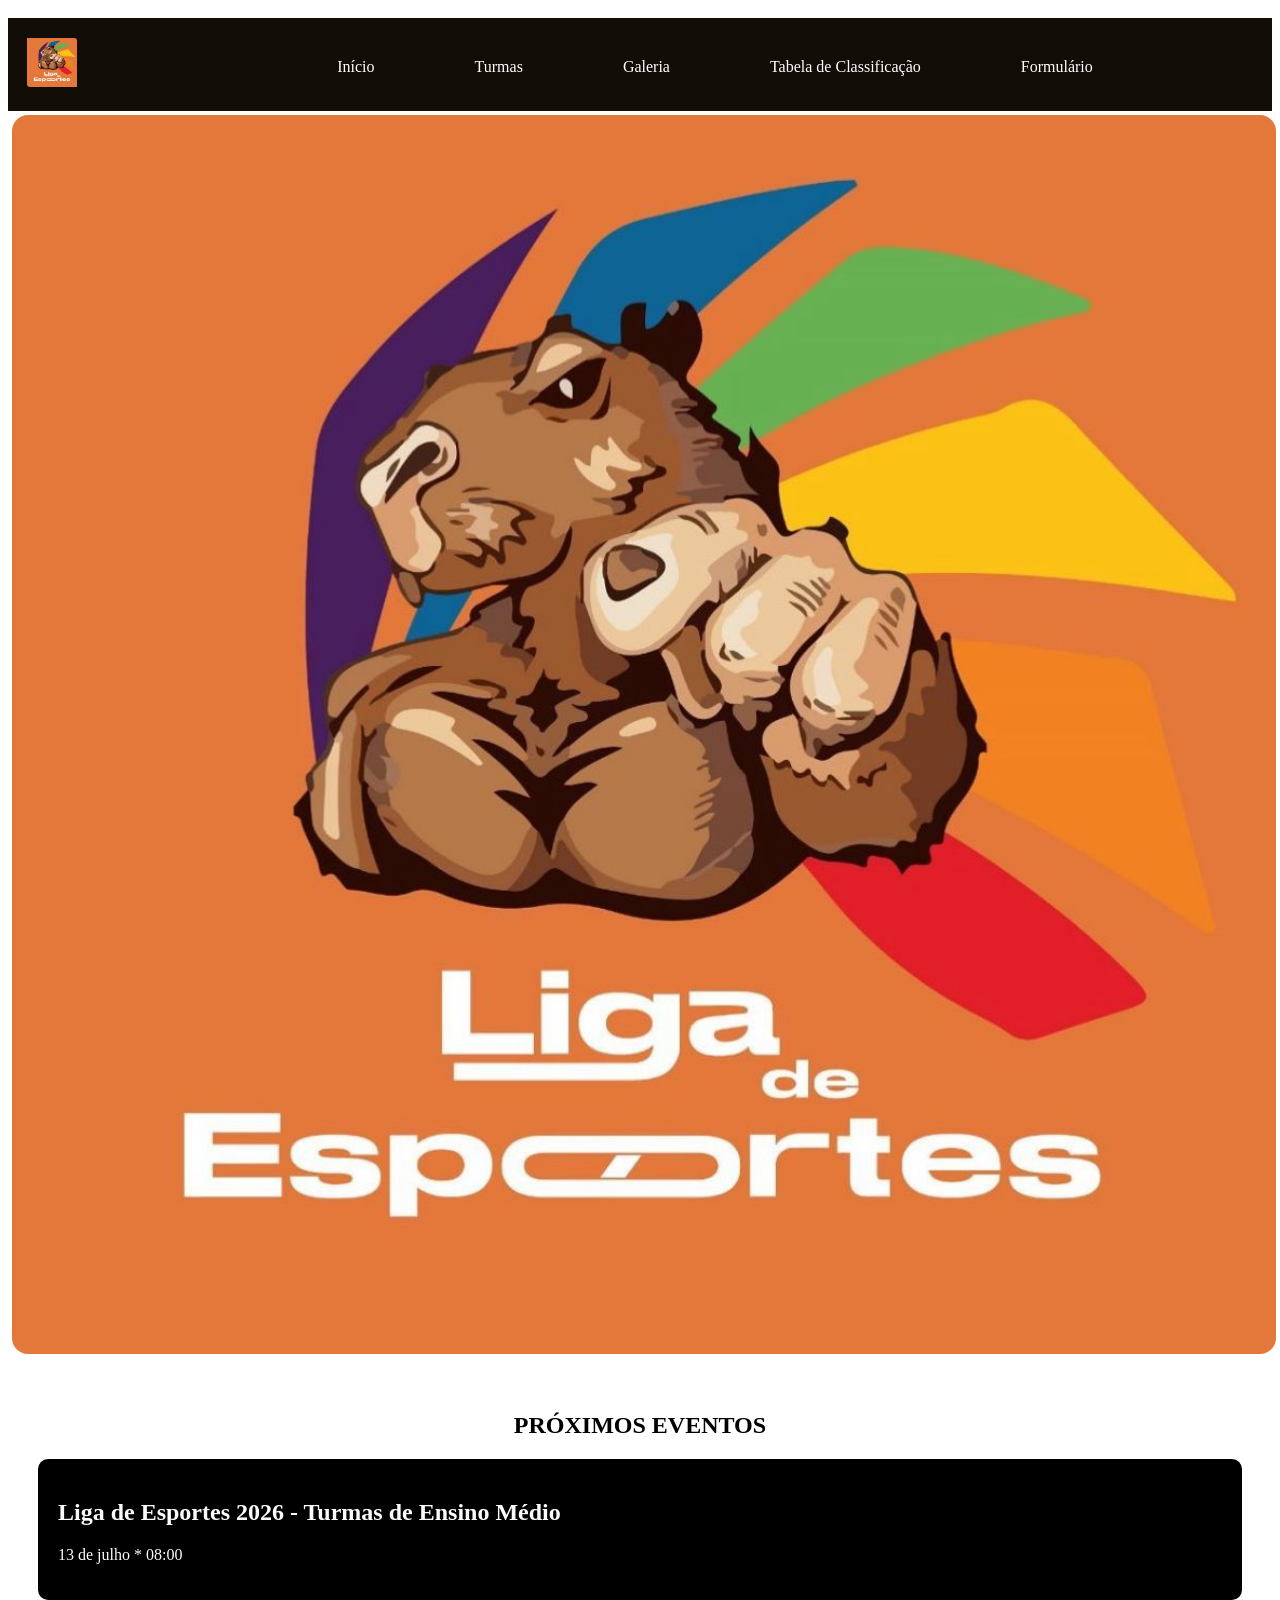
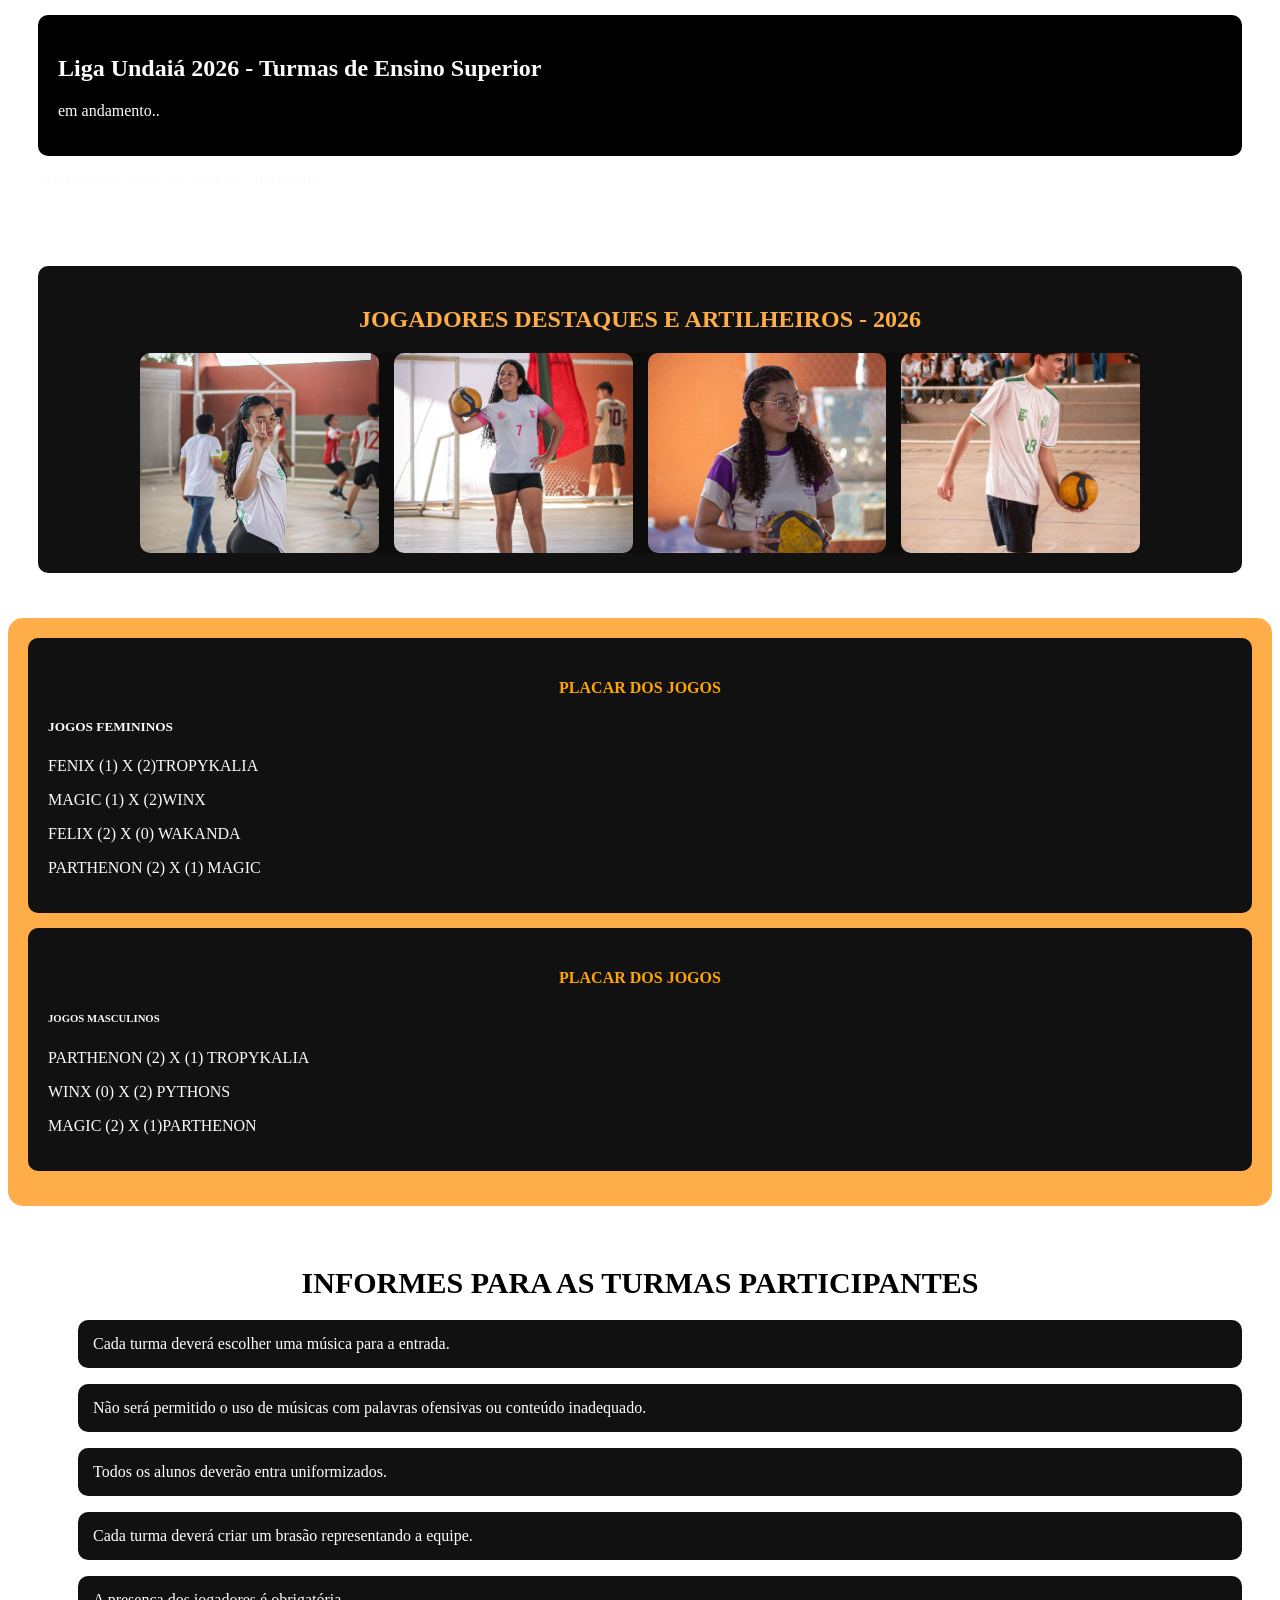
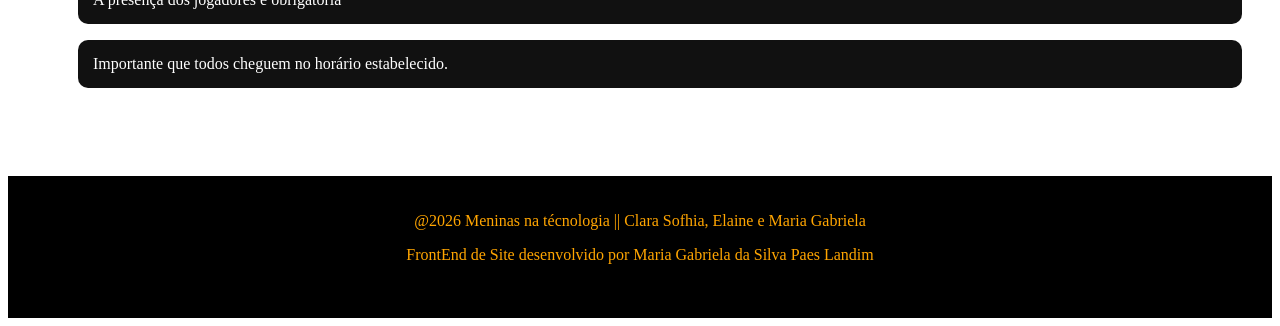
<file: index.html>
<!DOCTYPE html>
<html lang="en">
<head>
    <meta charset="UTF-8">
    <meta name="viewport" content="width=device-width, initial-scale=1.0">
    <title>Gerência de torneios e interclasses do IFPI</title>
    <link rel="stylesheet" href="style.css">
</head>
<body> 
     <nav class="menu"> 
     <div id="minilogo">
         <img src="foto1.jpeg">
    </div>

      <a href="index.html">Início</a>
      <a href="turmas.html">Turmas</a>
      <a href="galeria.html">Galeria</a>
      <a href="classificação.html">Tabela de Classificação</a>
      <a href="formulario.html">Formulário</a>
    </nav>

    <div class="foto1">
         <img src="foto1.jpeg">
    </div>
  <section class="eventos">
<h1>PRÓXIMOS EVENTOS</h1>
<div class="caixa">
<h2>Liga de Esportes 2026 - Turmas de Ensino Médio</h2>
<p>13 de julho * 08:00</p>
</div>
<div class="caixa">
<h2>Liga Undaiá 2026 - Turmas de Ensino Superior</h2>
<p>em andamento..</p>
</div>
<p>Mais eventos serão adicionados futuramente.</p>
  </section>
<section class="destaque">
  <div class="atletas">
<h2>JOGADORES DESTAQUES E ARTILHEIROS - 2026</h2>

<div class="galeria"> 
<div class="item">
<img src="WhatsApp Image 2026-05-26 at 06.32.45.jpeg">
</div>
<div class=" item item-lateral">
<img src="WhatsApp Image 2026-05-25 at 21.01.13.jpeg" alt="foto9">
</div>
<div class="item item-lateral1">
<img src="WhatsApp Image 2026-05-25 at 21.10.54.jpeg" alt="foto8">
</div>
<div class="item item-lateral ">
<img src="WhatsApp Image 2026-05-26 at 06.32.52.jpeg" alt= "foto17">
</div>
</div>
</div>
</section>

<section class="jogos">
  <div class="liga">
<div class="placa">
<h4> PLACAR DOS JOGOS</h4>
<h5>JOGOS FEMININOS</h5>
<p>FENIX (1) X (2)TROPYKALIA </p>
<p>MAGIC (1) X (2)WINX</p>
<p>FELIX (2) X (0) WAKANDA</p>
<p>PARTHENON (2) X (1) MAGIC</p>
</div>
<div class="placa1">
  <h4> PLACAR DOS JOGOS</h4>
<h6>JOGOS MASCULINOS</h6>
<p>PARTHENON (2) X (1) TROPYKALIA </p>
<p>WINX (0) X (2) PYTHONS </p>
<p>MAGIC (2) X (1)PARTHENON</p>
</div>
</div>
</section>
  <section class="noticia">
 <h3>INFORMES PARA AS TURMAS PARTICIPANTES</h3>
 <ul>
    <li>Cada turma deverá escolher uma música para a entrada.</li>
 </ul>
 <ul>
    <li>Não será permitido o uso de músicas com palavras ofensivas ou conteúdo inadequado.</li>
 </ul>
 <ul>
    <li>Todos os alunos deverão entra uniformizados.</li>
 </ul>
 <ul>
    <li>Cada turma deverá criar um brasão representando a equipe.</li>
 </ul>
 <ul>
    <li>A presença dos jogadores é obrigatória</li>
 </ul>
 <ul>
    <li>Importante que todos cheguem no horário estabelecido.</li>
 </ul>
  </section>
  <footer class="rodapé">
<p>@2026 Meninas na técnologia || Clara Sofhia, Elaine e Maria Gabriela </p>
<p>FrontEnd de Site desenvolvido por Maria Gabriela da Silva Paes Landim </p> 
<br>
  </footer>
</body>
</html>
</file>
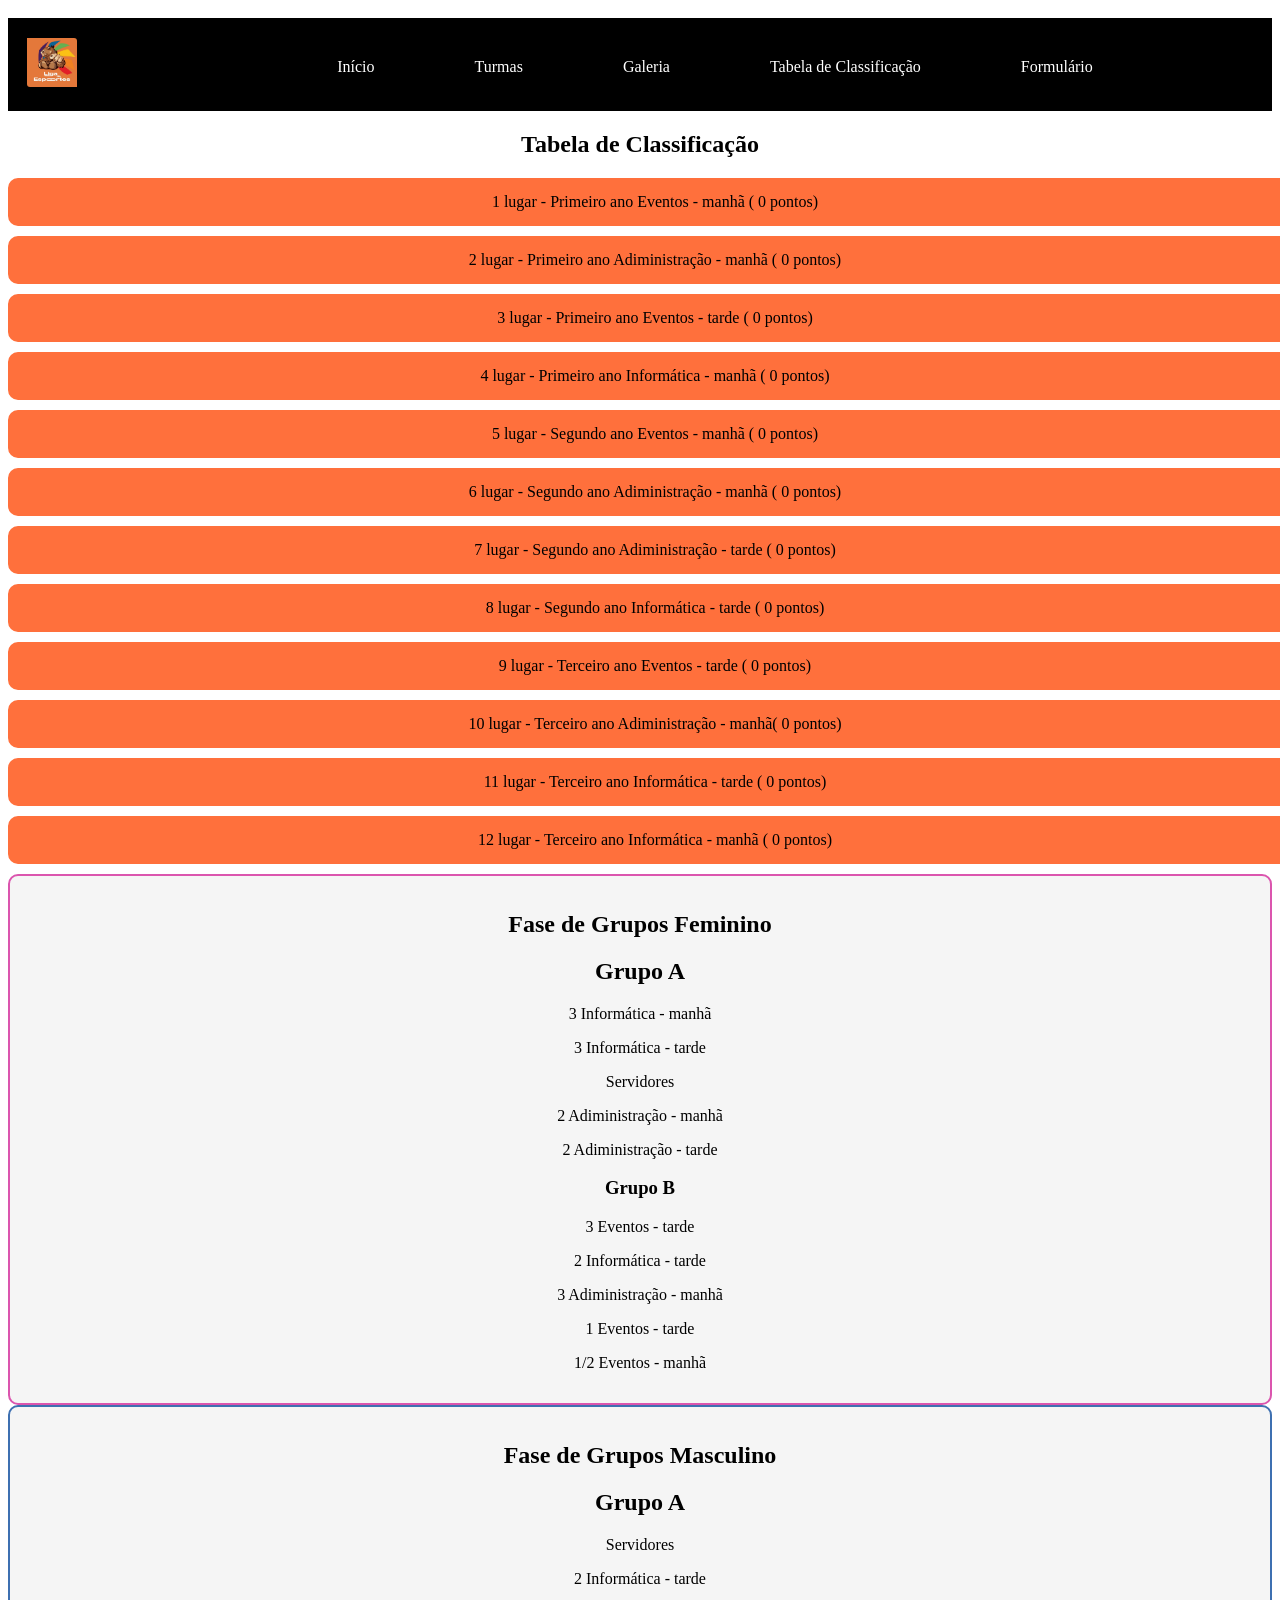
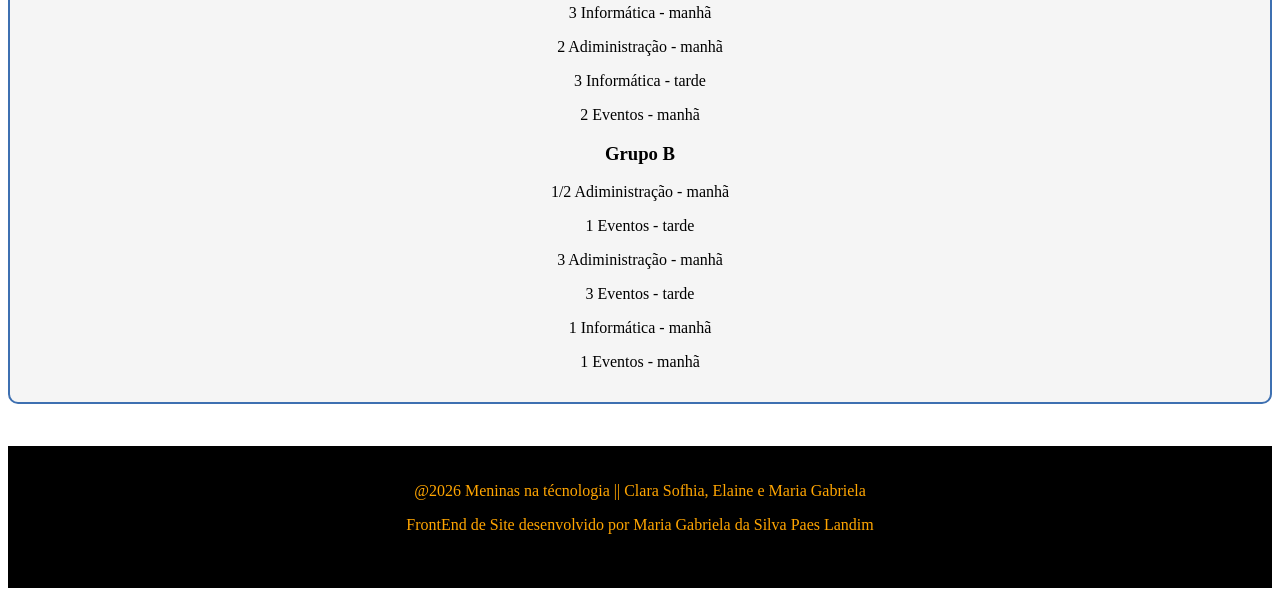
<file: classificação.html>
<!DOCTYPE html>
<html lang="en">
<head>
    <meta charset="UTF-8">
    <meta name="viewport" content="width=device-width, initial-scale=1.0">
    <title>Document</title>
    <link rel="stylesheet" href="classificação.css">
</head>
<body>
    <nav class="menu">
       <div id="minilogo">
         <img src="foto1.jpeg">
    </div>
      <a href="index.html">Início</a>
      <a href="turmas.html">Turmas</a>
      <a href="galeria.html">Galeria</a>
      <a href="classificação.html">Tabela de Classificação</a>
      <a href="formulario.html">Formulário</a>
    </nav>
    <section class="chave">
<h1>Tabela de Classificação </h1>
<p>1 lugar - Primeiro ano Eventos - manhã        ( 0 pontos)</p>
<p>2 lugar - Primeiro ano Adiministração - manhã ( 0 pontos)</p>
<p>3 lugar - Primeiro ano Eventos - tarde        ( 0 pontos)</p>
<p>4 lugar - Primeiro ano Informática - manhã    ( 0 pontos)</p>
<p>5 lugar - Segundo ano Eventos - manhã         ( 0 pontos)</p>
<p>6 lugar - Segundo ano Adiministração - manhã  ( 0 pontos)</p>
<p>7 lugar - Segundo ano Adiministração - tarde  ( 0 pontos)</p>
<p>8 lugar - Segundo ano Informática - tarde     ( 0 pontos)</p>
<p>9 lugar - Terceiro ano Eventos - tarde        ( 0 pontos)</p>
<p>10 lugar - Terceiro ano Adiministração - manhã( 0 pontos)</p>
<p>11 lugar - Terceiro ano Informática - tarde   ( 0 pontos)</p>
<p>12 lugar - Terceiro ano Informática - manhã   ( 0 pontos)</p>
</section>
<section class="ordem">
<h1>Fase de Grupos Feminino</h1>
<h2>Grupo A</h2>
<p>3 Informática - manhã</p>
<p>3 Informática - tarde</p>
<p>Servidores</p>
<p>2 Adiministração - manhã</p>
<p>2 Adiministração - tarde</p>
<h3>Grupo B</h3>
<p>3 Eventos - tarde</p>
<p>2 Informática - tarde</p>
<p>3 Adiministração - manhã</p>
<p>1 Eventos - tarde</p>
<p>1/2 Eventos - manhã </p>
</section>

<section class="grupo">
<h1>Fase de Grupos Masculino</h1>
<h2>Grupo A</h2>
<p>Servidores</p>
<p>2 Informática - tarde</p>
<p>3 Informática - manhã</p>
<p>2 Adiministração - manhã</p>
<p>3 Informática - tarde</p>   
<p>2 Eventos - manhã</p>
<h3> Grupo B</h3>
<p>1/2 Adiministração - manhã</p>
<p>1 Eventos - tarde</p>
<p>3 Adiministração - manhã</p>
<p>3 Eventos - tarde</p>
<p>1 Informática - manhã</p>
<p>1 Eventos - manhã</p>
</section>
  <footer class="rodapé">
<p>@2026 Meninas na técnologia || Clara Sofhia, Elaine e Maria Gabriela </p>
<p>FrontEnd de Site desenvolvido por Maria Gabriela da Silva Paes Landim </p> 
<br>
  </footer>
</body>
</html>
</file>
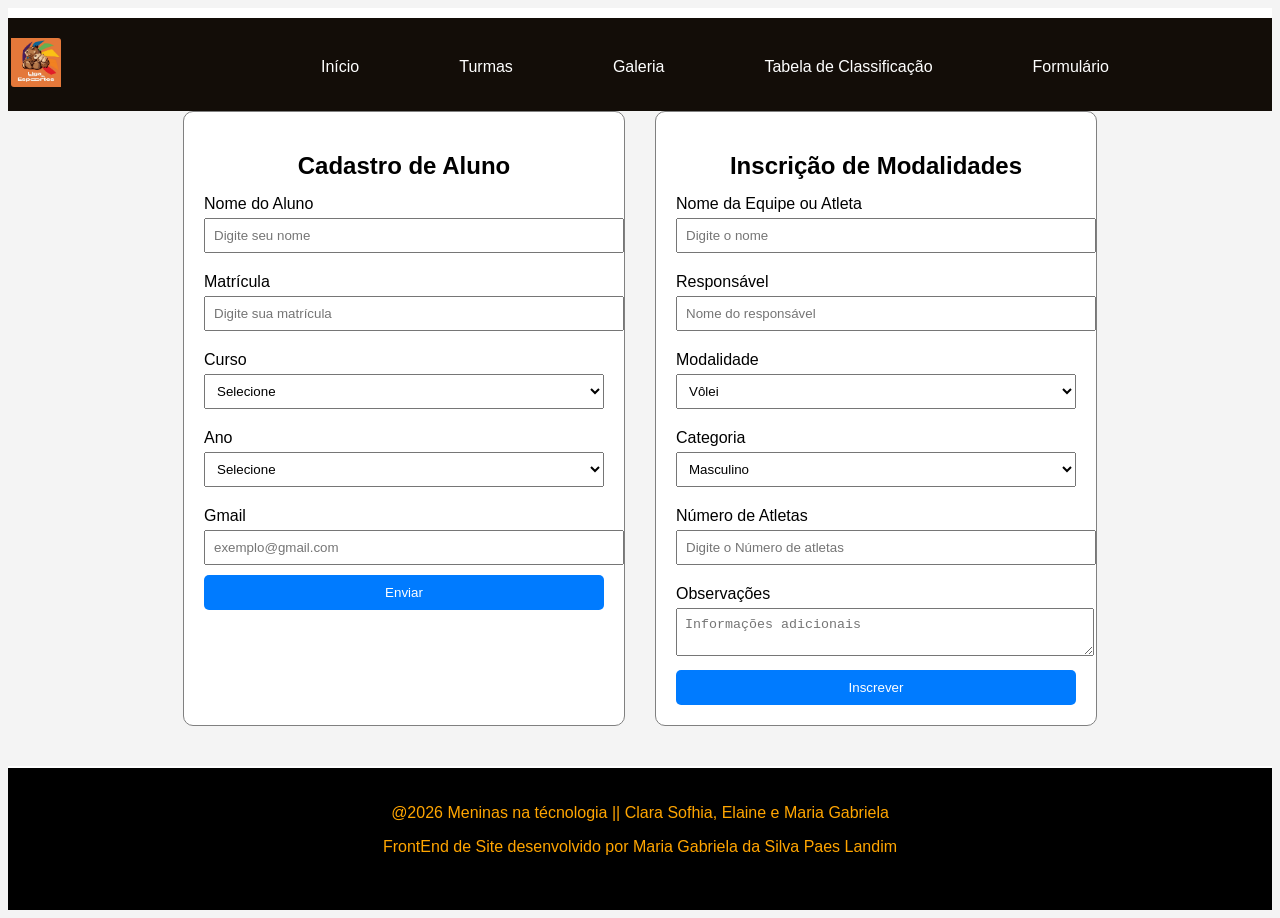
<file: formulario.html>
<!DOCTYPE html>
<html lang="pt-BR">
<head>
<meta charset="UTF-8">
<meta name="viewport" content="width=device-width, initial-scale=1.0">
<title>Cadastro de Aluno</title>
<link rel="stylesheet" href="formulario.css">
</head>
<body>
<nav class="menu">
     <div id="minilogo">
         <img src="foto1.jpeg">
    </div>
      <a href="index.html">Início</a>
      <a href="turmas.html">Turmas</a>
      <a href="galeria.html">Galeria</a>
      <a href="classificação.html">Tabela de Classificação</a>
      <a href="formulario.html">Formulário</a>
    </nav>
    <div class="formulario">
<div class="container">
    <h2>Cadastro de Aluno</h2>

    <form>
        <label for="nome">Nome do Aluno</label>
        <input type="text" id="nome" placeholder="Digite seu nome"><br>

        <label for="matricula">Matrícula</label>
        <input type="text" id="matricula" placeholder="Digite sua matrícula"><br>

        <label for="curso">Curso</label>
        <select id="curso">
            <option value="">Selecione</option>
            <option>Administração</option>
            <option>Informática</option>
            <option>Eventos</option>
        </select><br>

        <label for="ano">Ano</label>
        <select id="ano">
            <option value="">Selecione</option>
            <option>1º Ano</option>
            <option>2º Ano</option>
            <option>3º Ano</option>
        </select><br>

        <label for="email">Gmail</label>
        <input type="email" id="email" placeholder="exemplo@gmail.com"><br>

        <button type="submit">Enviar</button>
    </form>
</div>
</body>
</html>
<!DOCTYPE html>
<html lang="pt-BR">
<head>
<meta charset="UTF-8">
<meta name="viewport" content="width=device-width, initial-scale=1.0">
<title>Inscrição de Equipes e Atletas</title>

</head>
<body>


<div class="sla">

    <h2>Inscrição de Modalidades</h2>

    <form>

        <label for="equipe">Nome da Equipe ou Atleta </label>
        <input type="text" placeholder="Digite o nome" id="equipe"><br>

        <label for="Responsável">Responsável</label>
        <input type="text" placeholder="Nome do responsável" id="Responsável"><br>

        <label for="Modalidade">Modalidade</label>
        <select id="Modalidade">
            <optgroup label="Esportes Coletivos">
                <option>Vôlei</option>
                <option>Futsal</option>
                <option>Handebol</option>
            </optgroup>

        <label for="Individuais">Sport Individuais</label>
            <optgroup name="Individuais" id="Individuais">
                <option>Badminton</option>
                <option>Xadrez</option>
                <option>Vôlei de Praia</option>
                <option>Tênis de Mesa</option>
            </optgroup>

        <label for="Atletismo">Atletismo</label>
            <optgroup name="Atletismo" id="Atletismo">
                <option>Salto em Distância</option>
                <option>Arremesso de Peso</option>
                <option>Lançamento de Disco</option>
                <option>Lançamento de Dardo</option>
            </optgroup>
        </select><br>

        <label for="Categoria">Categoria</label>
        <select id="Categoria">
            <optgroup name="Categoria" id="Categoria">
            <option>Masculino</option>
            <option>Feminino</option>
            <option>Misto</option>
        </optgroup>
       </select><br>

         <label for="equipe">Número de Atletas</label>
        <input type="text" placeholder="Digite o Número de atletas" id="equipe"><br>

        <label for="Observações">Observações</label>
        <textarea placeholder="Informações adicionais" id="Observações"></textarea><br>

        <button type="submit">Inscrever</button>

    </form>

</div>
</div>
  <footer class="rodapé">
<p>@2026 Meninas na técnologia || Clara Sofhia, Elaine e Maria Gabriela </p>
<p>FrontEnd de Site desenvolvido por Maria Gabriela da Silva Paes Landim </p> 
 
<br>
  </footer>
</body>
</html>
</file>
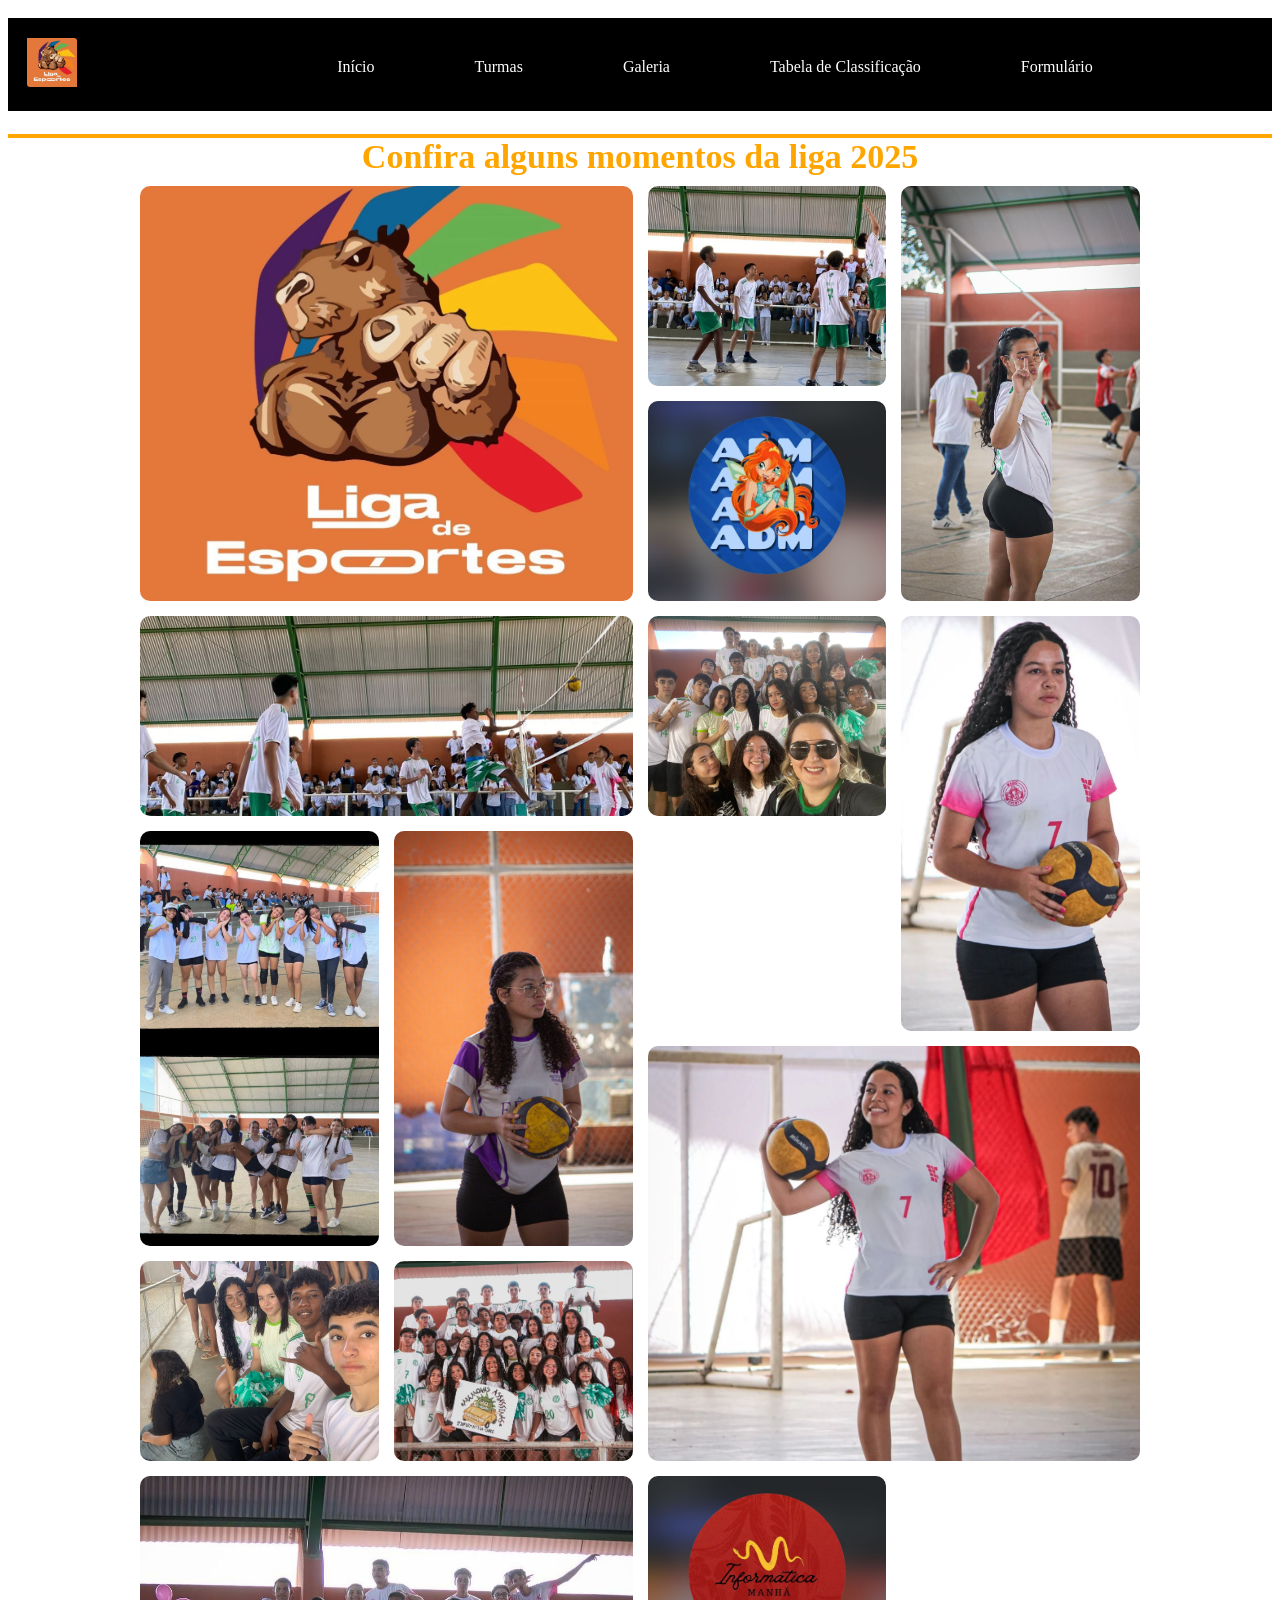
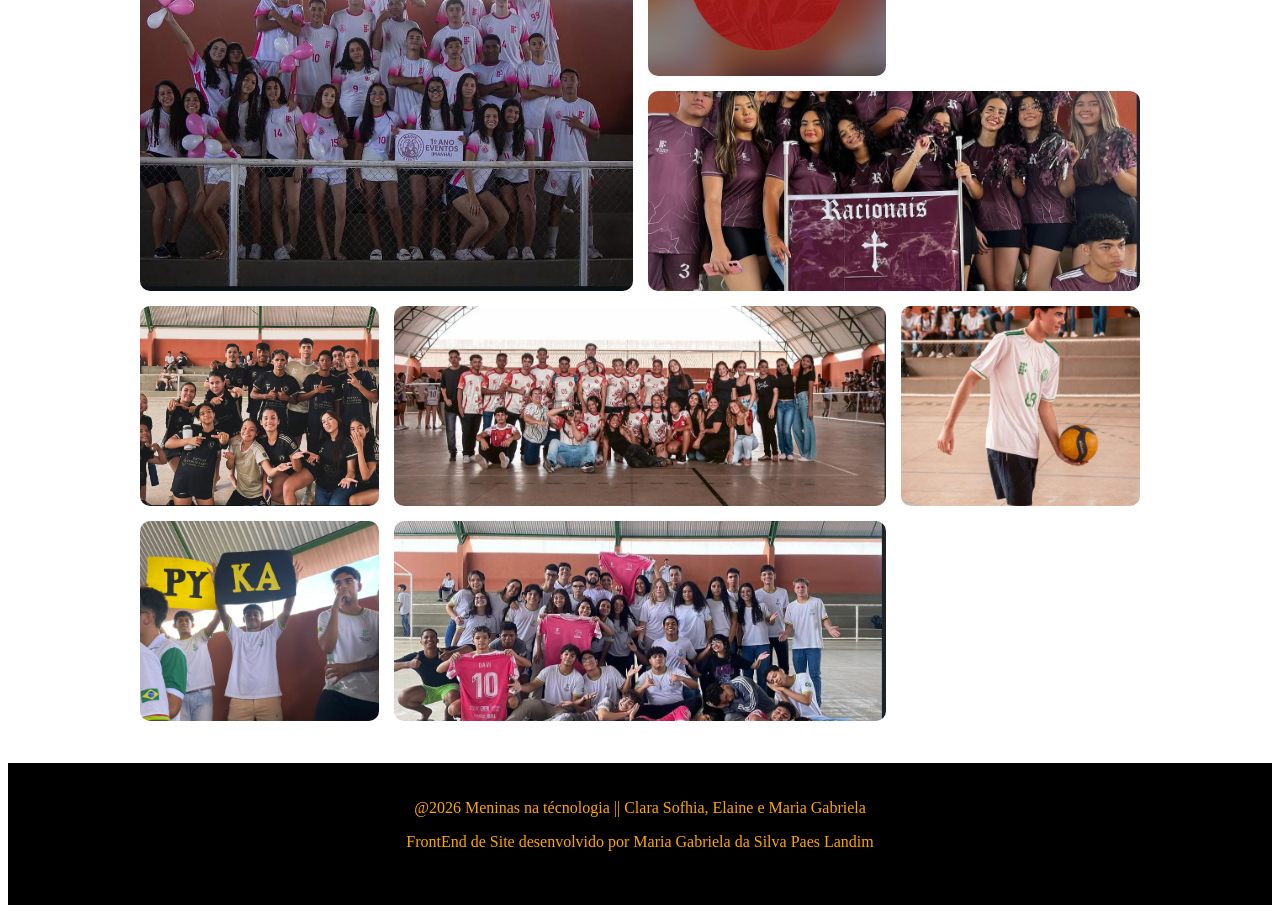
<file: galeria.html>
<!DOCTYPE html>
<html lang="en">
<head>
    <meta charset="UTF-8">
    <meta name="viewport" content="width=device-width, initial-scale=1.0">
    <title>galeria</title>
    <link rel="stylesheet" href="galeria.css">
</head>
<body>
    <nav class="menu">
       <div id="minilogo">
         <img src="foto1.jpeg">
    </div>
      <a href="index.html">Início</a>
      <a href="turmas.html">Turmas</a>
      <a href="galeria.html">Galeria</a>
      <a href="classificação.html">Tabela de Classificação</a>
      <a href="formulario.html">Formulário</a>
    </nav>
    <h1>Confira alguns momentos da liga 2025</h1>
    <div class="galeria">
<div class="item item-grande">
<img src="foto1.jpeg" alt="foto1">
</div>
<div class="item">
<img src="WhatsApp Image 2026-05-25 at 20.57.39 (2).jpeg" alt="foto2">
</div>
<div class="item item-alto">
<img src="WhatsApp Image 2026-05-26 at 06.32.45.jpeg" alt="foto15">
</div>
<div class="item ">
<img src="foto3admM.jpeg" alt="foto4">
</div>
<div class="item item-largo">
<img src="WhatsApp Image 2026-05-25 at 20.57.40 (1).jpeg" alt="foto3">

</div>
<div class="item ">
<img src="WhatsApp Image 2026-05-25 at 20.57.40.jpeg" alt="foto5">
</div>
<div class="item item-alto">
<img src="WhatsApp Image 2026-05-25 at 21.01.05.jpeg" alt="foto6">
</div>

<div class="item item-alto ">
<img src="WhatsApp Image 2026-05-25 at 21.11.15 (1).jpeg" alt="foto7">
</div>

<div class="item item-alto">
<img src="WhatsApp Image 2026-05-25 at 21.10.54.jpeg" alt="foto8">
</div>
<div class="item item-grande">
<img src="WhatsApp Image 2026-05-25 at 21.01.13.jpeg" alt="foto9">
</div>
<div class="item item">
<img src="WhatsApp Image 2026-05-25 at 20.57.39 (1).jpeg" alt="foto10">
</div>
<div class="item ">
<img src="foto2.jpeg" alt="foto11">
</div>
<div class="item item-grande">
<img src="foto3.jpeg" alt="foto12">
</div>
<div class="item">
<img src="foto1info.jpeg" alt="foto4">
</div>
<div class="item item-largo">
<img src="foto4.jpeg" alt="foto13">
</div>
<div class="item ">
<img src="foto5.jpeg" alt="foto14">

</div>
<div class="item item-largo">
<img src="foto6.jpeg" alt="foto16">
</div>
<div class="item ">
<img src="WhatsApp Image 2026-05-26 at 06.32.52.jpeg" alt= "foto17">
</div>
<div class="item ">
<img src="WhatsApp Image 2026-05-26 at 06.32.39.jpeg" alt="foto4">
</div>
<div class="item item-largo ">
<img src="foto7.jpeg" alt="foto18">
</div>

    </div>
      <footer class="rodapé">
<p>@2026 Meninas na técnologia || Clara Sofhia, Elaine e Maria Gabriela </p>
<p>FrontEnd de Site desenvolvido por Maria Gabriela da Silva Paes Landim </p> 
<br>
  </footer>
</body>
</html>
</file>
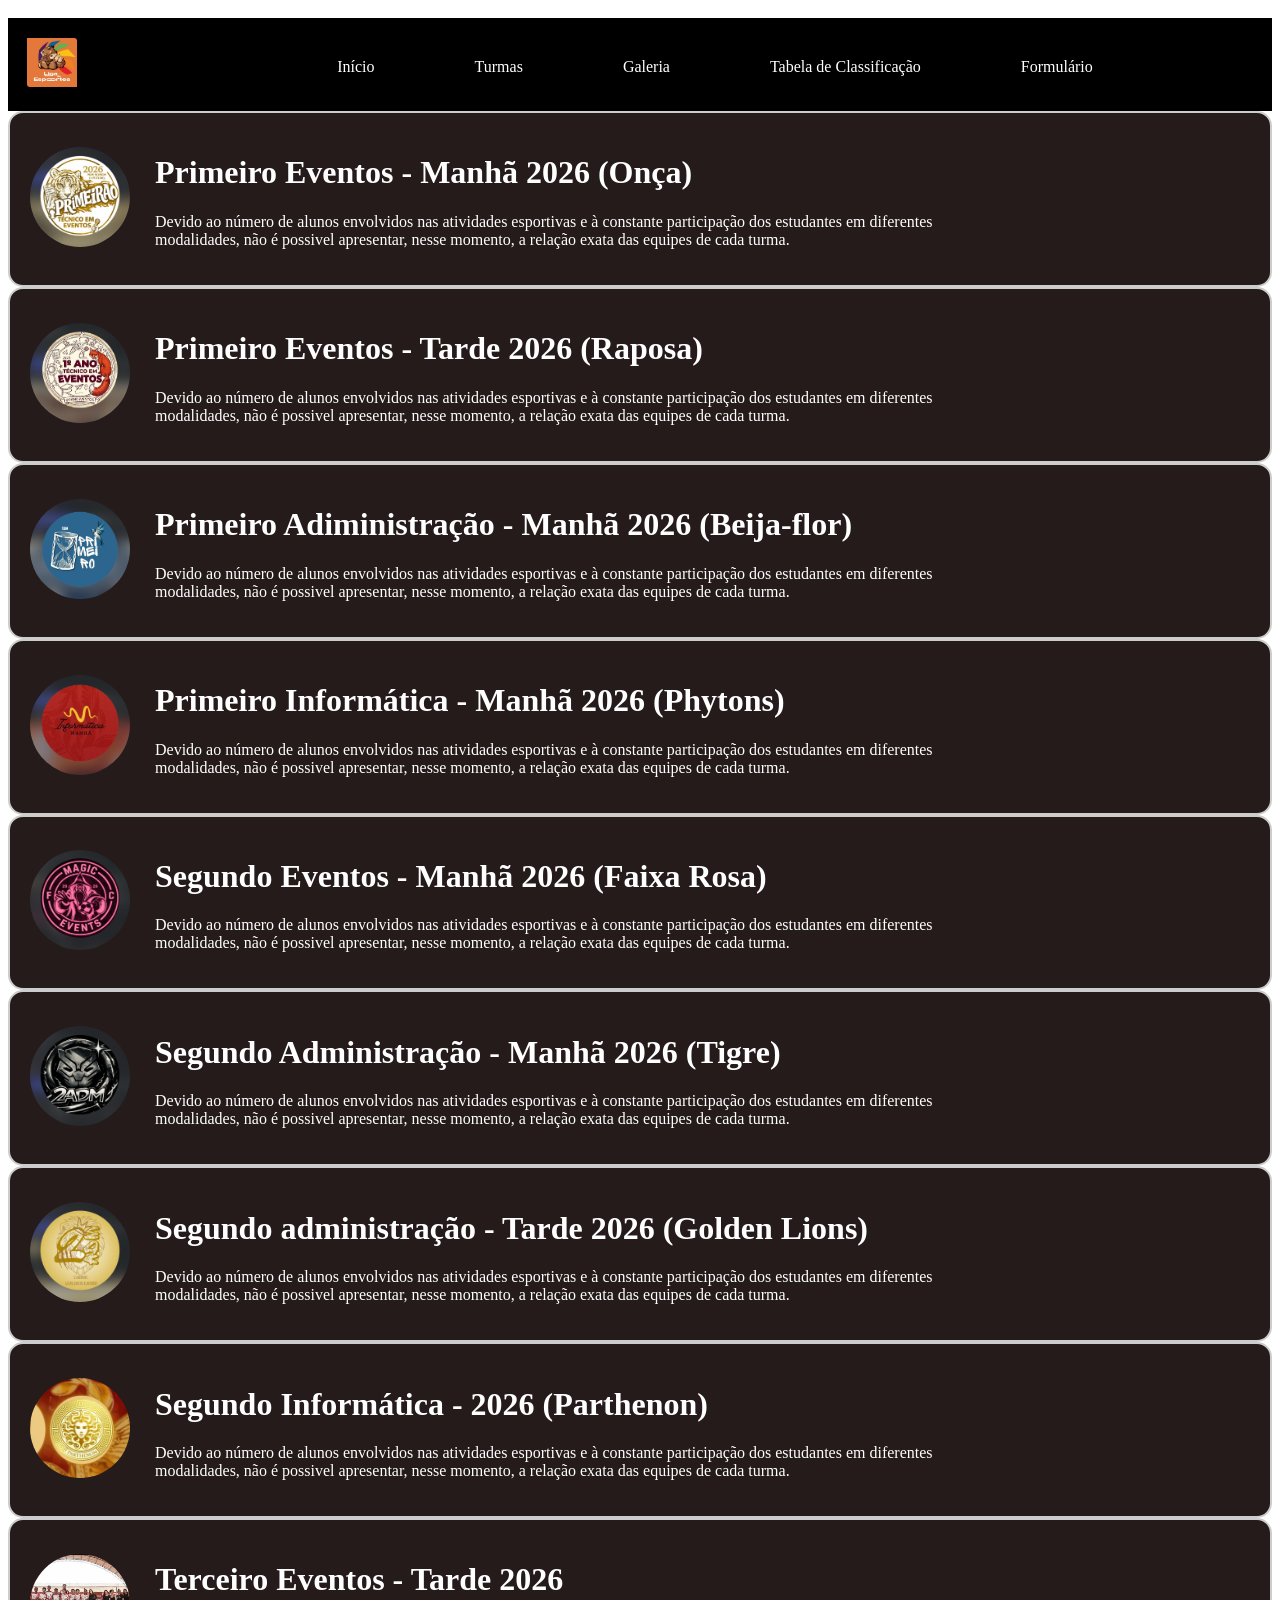
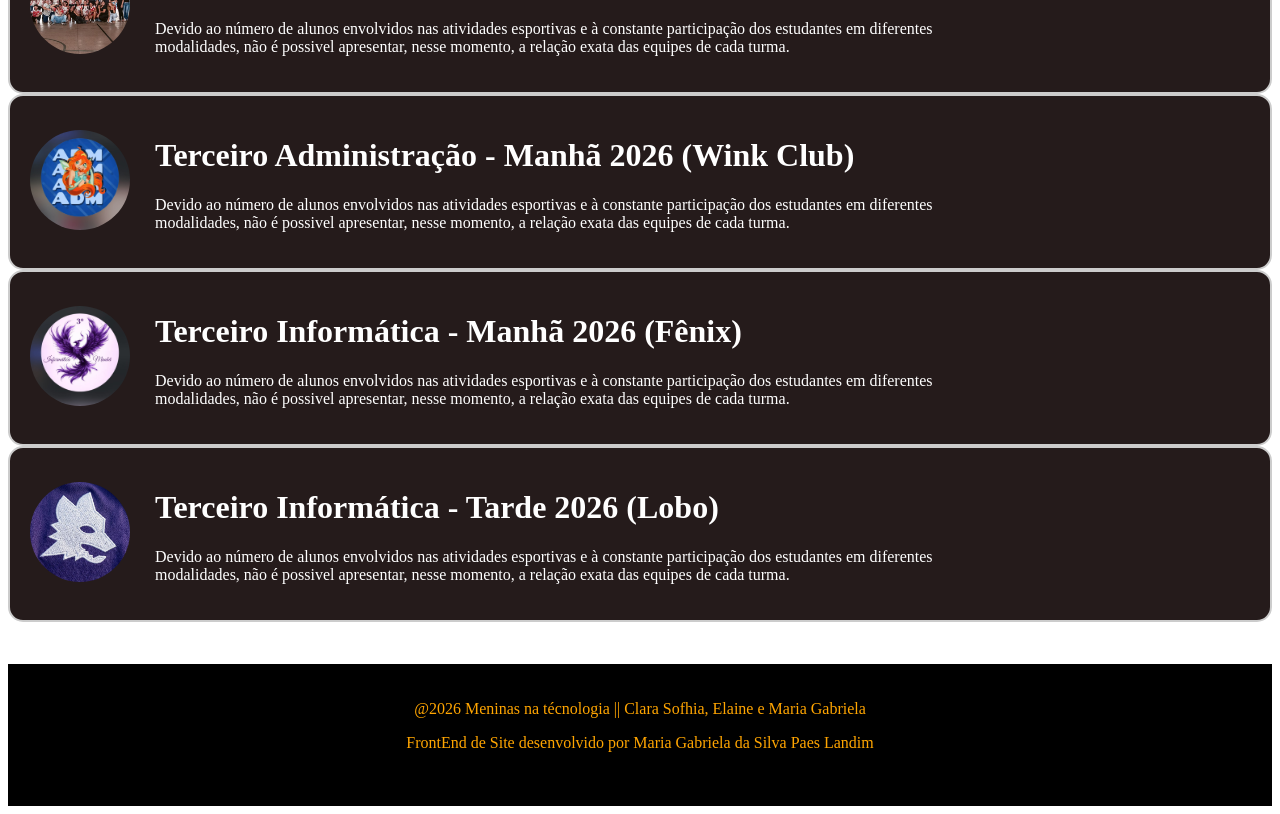
<file: turmas.html>
<!DOCTYPE html>
<html lang="en">
<head>
    <meta charset="UTF-8">
    <meta name="viewport" content="width=device-width, initial-scale=1.0">
    <title>Document</title>
    <link rel="stylesheet" href="turma.css">
</head>
<body>
  <nav class="menu">
      <div id="minilogo">
         <img src="foto1.jpeg">
    </div>
      <a href="index.html">Início</a>
      <a href="turmas.html">Turmas</a>
      <a href="galeria.html">Galeria</a>
      <a href="classificação.html">Tabela de Classificação</a>
      <a href="formulario.html">Formulário</a>
    </nav>
    <div class="turma">
        <div class="foto">
        <img src="foto1eventM.jpeg"  >
        </div>
        <div class="texto">
        <h1>Primeiro Eventos - Manhã 2026 (Onça)</h1>
        <p>Devido ao número de alunos envolvidos nas atividades esportivas e à constante participação dos estudantes em diferentes modalidades, não é possivel apresentar, nesse momento, a relação exata das equipes de cada turma. </p>
      </div>
    </div>

      <div class="turma-even1">
        <div class="foto">
        <img src="fotoi1eventoT.jpeg"  >
        </div>
        <div class="texto">
        <h1>Primeiro Eventos - Tarde 2026 (Raposa)</h1>
        <p>Devido ao número de alunos envolvidos nas atividades esportivas e à constante participação dos estudantes em diferentes modalidades, não é possivel apresentar, nesse momento, a relação exata das equipes de cada turma. </p>
      </div>
    </div>

      <div class="turma-adm1">
        <div class="foto">
        <img src="foto1adm.jpeg"  >
        </div>
        <div class="texto">
        <h1>Primeiro Adiministração - Manhã 2026 (Beija-flor)</h1>
        <p>Devido ao número de alunos envolvidos nas atividades esportivas e à constante participação dos estudantes em diferentes modalidades, não é possivel apresentar, nesse momento, a relação exata das equipes de cada turma. </p>
      </div>
    </div>

      <div class="turma-info1">
        <div class="foto">
        <img src="foto1info.jpeg"  >
        </div>
        <div class="texto">
        <h1>Primeiro Informática - Manhã 2026 (Phytons)</h1>
        <p>Devido ao número de alunos envolvidos nas atividades esportivas e à constante participação dos estudantes em diferentes modalidades, não é possivel apresentar, nesse momento, a relação exata das equipes de cada turma. </p>
      </div>
    </div>

     <div class="turma-event2">
        <div class="foto">
        <img src="foto2event.jpeg"  >
        </div>
        <div class="texto">
        <h1>Segundo Eventos - Manhã 2026 (Faixa Rosa)</h1>
        <p>Devido ao número de alunos envolvidos nas atividades esportivas e à constante participação dos estudantes em diferentes modalidades, não é possivel apresentar, nesse momento, a relação exata das equipes de cada turma. </p>
      </div>
    </div>

     <div class="turma-2admM">
        <div class="foto">
        <img src="foto2admM.jpeg"  >
        </div>
        <div class="texto">
        <h1>Segundo Administração - Manhã 2026 (Tigre)</h1>
        <p>Devido ao número de alunos envolvidos nas atividades esportivas e à constante participação dos estudantes em diferentes modalidades, não é possivel apresentar, nesse momento, a relação exata das equipes de cada turma. </p>
      </div>
    </div>

     <div class="turma-2admT">
        <div class="foto">
        <img src="foto2admT.jpeg"  >
        </div>
        <div class="texto">
        <h1>Segundo administração - Tarde 2026 (Golden Lions)</h1>
        <p>Devido ao número de alunos envolvidos nas atividades esportivas e à constante participação dos estudantes em diferentes modalidades, não é possivel apresentar, nesse momento, a relação exata das equipes de cada turma. </p>
      </div>
    </div>

     <div class="turma-info2">
        <div class="foto">
        <img src="foto2inf.jpeg"  >
        </div>
        <div class="texto">
        <h1>Segundo Informática - 2026 (Parthenon)</h1>
        <p>Devido ao número de alunos envolvidos nas atividades esportivas e à constante participação dos estudantes em diferentes modalidades, não é possivel apresentar, nesse momento, a relação exata das equipes de cada turma. </p>
      </div>
    </div>

     <div class="turma-even3">
        <div class="foto">
        <img src="foto6.jpeg"  >
        </div>
        <div class="texto">
        <h1> Terceiro Eventos - Tarde 2026 </h1>
        <p>Devido ao número de alunos envolvidos nas atividades esportivas e à constante participação dos estudantes em diferentes modalidades, não é possivel apresentar, nesse momento, a relação exata das equipes de cada turma. </p>
      </div>
    </div>

     <div class="turma-3adm">
        <div class="foto">
        <img src="foto3admM.jpeg"  >
        </div>
        <div class="texto">
        <h1>Terceiro Administração - Manhã 2026 (Wink Club)</h1>
        <p>Devido ao número de alunos envolvidos nas atividades esportivas e à constante participação dos estudantes em diferentes modalidades, não é possivel apresentar, nesse momento, a relação exata das equipes de cada turma. </p>
      </div>
    </div>

     <div class="turma-3infoM">
        <div class="foto">
        <img src="foto3infoM.jpeg"  >
        </div>
        <div class="texto">
        <h1>Terceiro Informática - Manhã 2026 (Fênix)</h1>
        <p>Devido ao número de alunos envolvidos nas atividades esportivas e à constante participação dos estudantes em diferentes modalidades, não é possivel apresentar, nesse momento, a relação exata das equipes de cada turma. </p>
      </div>
    </div>

     <div class="turma-3infoT">
        <div class="foto">
        <img src="foto3infot.jpeg"  >
        </div>
        <div class="texto">
        <h1>Terceiro Informática - Tarde 2026 (Lobo)</h1>
        <p>Devido ao número de alunos envolvidos nas atividades esportivas e à constante participação dos estudantes em diferentes modalidades, não é possivel apresentar, nesse momento, a relação exata das equipes de cada turma. </p>
      </div>
    </div>
  <footer class="rodapé">
<p>@2026 Meninas na técnologia || Clara Sofhia, Elaine e Maria Gabriela </p>
<p>FrontEnd de Site desenvolvido por Maria Gabriela da Silva Paes Landim </p> 
<br>
  </footer>
</body>
</html>
</file>
<file: style.css>
#minilogo img{
 width: 50px;
 position: relative;
 right: 160px;
border-radius: 0 3px 0 3px;
}

.menu{
    display: flex;
    gap: 100px;
    border-top: 10px solid white;
    padding: 20px;
    background-color:rgb(19, 13, 8);
    justify-content: center;

}
.menu a {
    color: white;
    text-decoration: none;
    position: relative;
    margin-top: 20px;
}
.foto1 img{
    width: 100%;
    border: 4px solid white;
    border-radius: 20px;
}
.eventos{
    padding: 30px;
    color: rgb(252, 252, 252);
}
.eventos h1{
    margin-bottom: 20px;
    text-align: center;
    color: rgb(0, 0, 0);
}

.caixa{
    background: #000000;
    padding: 20px;
    margin-bottom: 15px;
    border-radius: 10px;
}
.destaque{
    padding: 30px;
    color: rgb(252, 252, 252);
}
.destaque h2{
    margin-bottom: 20px;
    text-align: center;
    color:#ffad48;
}
.galeria{
  display: grid;
    grid-template-columns: repeat(4,1fr);
    grid-auto-rows: 200px;
    gap: 15px;
    max-width: 1000px;
    margin: 0 auto;
    background-color: rgb(12, 12, 12);
}

.item img{
    width: 100%;
    height: 100%;
    object-fit: cover;
    border-radius: 10px;
}
.item-lateral{
      width: 100%;
    height: 100%;
    object-fit: cover;
    border-radius: 10px;
}
.item-lateral1{
      width: 100%;
    height: 100%;
    object-fit: cover;
    border-radius: 10px;
}
.item-lateral{
      width: 100%;
    height: 100%;
    object-fit: cover;
    border-radius: 10px;
}
.atletas{
    background: #111;
    padding: 20px;
    margin-bottom: 15px;
    border-radius: 10px;
}
.liga{
    background-color: #ffad48;
    padding: 20px;
    border-radius: 15px;
    width: 100%;
}
.placa{
    padding: 30px;
    color: rgb(252, 252, 252);

}
.placa h4{
    margin-bottom: 20px;
    text-align: center;
    color: orange;
}

.placa{
    background: #111;
    padding: 20px;
    margin-bottom: 15px;
    border-radius: 10px;
}
.jogos{
    display: flex;
    gap: 40px;
}
.placa1{
    padding: 30px;
    color: rgb(252, 252, 252);

}
.placa1 h4{
    margin-bottom: 20px;
    text-align: center;
    color: orange;
}

.placa1{
    background: #111;
    padding: 20px;
    margin-bottom: 15px;
    border-radius: 10px
 }
.noticia{
    padding: 30px;
    color: white;
}
.noticia h3{
    margin-bottom: 20px;
    text-align: center;
    color: rgb(0, 0, 0);
    font-size: 30px;
}
.noticia li{
background: #111;
margin-bottom: 10px;
padding: 15px;
border-radius: 10px;
}
.rodapé{
    background: black;
    color: orange;
    text-align: center;
    padding: 20px;
    margin-top: 40px;
    border-top: 2px solid white;
}
</file>
<file: classificação.css>
#minilogo img{
 width: 50px;
 position: relative;
 right: 160px;
border-radius: 0 3px 0 3px;
  }
.menu{
    display: flex;
    gap: 100px;
    border-top: 10px solid white;
    padding: 20px;
    background-color:black;
    justify-content: center;
}
.menu a {
    color: white;
    text-decoration: none;
    position: relative;
    margin-top: 20px;
}

.chave h1{
text-align: center;
margin-bottom: 20px;
}
.chave p{
    width: 100%;
    margin: 10px auto;
    padding: 10x;
    border: 15px solid rgb(255, 112, 60) ;
    text-align: center;
    border-radius: 10px;
    background-color: rgb(255, 112, 60);
    color: rgb(0, 0, 0);
}
.ordem{
    border: 2px solid #db55ae;
    border-radius: 10px;
    padding: 15px;
    background-color: #f5f5f5;
    text-align: center;
}
.grupo {
    border: 2px solid #3e70b1;
    border-radius: 10px;
    padding: 15px;
    background-color: #f5f5f5;
    text-align: center;
}
.rodapé{
    background: black;
    color: orange;
    text-align: center;
    padding: 20px;
    margin-top: 40px;
    border-top: 2px solid white;
    width: 800;
}
</file>
<file: formulario.css>
#minilogo img{
 width: 50px;
 position: relative;
 right: 160px;
border-radius: 0 3px 0 3px;
  }
.formulario{
    display: flex;
    justify-content: center;
    gap: 30px;
}
.menu{
    display: flex;
    gap: 100px;
    border-top: 10px solid white;
    padding: 20px;
    background-color:rgb(19, 13, 8);
    justify-content: center;
}
.menu a {
    color: white;
    text-decoration: none;
     position: relative;
    margin-top: 20px;
}

body{
    font-family: Arial, sans-serif;
    background-color: #f4f4f4;
}

.container{
    width: 400px;
    padding: 20px;
    background-color: white;
    border: 1px solid gray;
    border-radius: 10px;
  
}

.sla{
    width: 400px;
    padding: 20px;
    background-color: white;
    border: 1px solid gray;
    border-radius: 10px;
}

h2{
    text-align: center;
    margin-bottom: 15px;
}

label{
    display: block;
    margin-top: 10px;
}

input,
select,
textarea{
    width: 100%;
    padding: 8px;
    margin-top: 5px;
    margin-bottom: 10px;
}

button{
    width: 100%;
    padding: 10px;
    background-color: #007bff;
    color: white;
    border: none;
    border-radius: 5px;
}
.rodapé{
    background: black;
    color: orange;
    text-align: center;
    padding: 20px;
    margin-top: 40px;
    border-top: 2px solid white;
    width: 800;
}
</file>
<file: galeria.css>
#minilogo img{
 width: 50px;
 position: relative;
 right: 160px;
border-radius: 0 3px 0 3px;
  }
.menu{
    display: flex;
    gap: 100px;
    border-top: 10px solid white;
    padding: 20px;
    background-color:black;
    justify-content: center;
}
.menu a {
    color: white;
    text-decoration: none;
     position: relative;
    margin-top: 20px;
}

.galeria{
    display: grid;
    grid-template-columns: repeat(4,1fr);
    grid-auto-rows: 200px;
    gap: 15px;
    max-width: 1000px;
    margin: 0 auto;
    background-color: white;
}
 h1{
    text-align: center;
    color: orange;
    font-size: 34px;
    margin-bottom: 10px;
    border-top: 4px solid orange;
}
.item img{
    width: 100%;
    height: 100%;
    object-fit: cover;
    border-radius: 10px;
}
.item-grande{
grid-column: span 2;
grid-row: span 2;
}
.item-alto{
    grid-row: span 2;
}
.item-largo{
    grid-column: span 2;
}
.rodapé{
    background: black;
    color: orange;
    text-align: center;
    padding: 20px;
    margin-top: 40px;
    border-top: 2px solid white;
}
</file>
<file: turma.css>
#minilogo img{
 width: 50px;
 position: relative;
 right: 160px;
border-radius: 0 3px 0 3px;
  }
.menu{
    display: flex;
    gap: 100px;
    border-top: 10px solid white;
    padding: 20px;
    background-color:black;
    justify-content: center;
}
.menu a {
    color: white;
    text-decoration: none;
     position: relative;
    margin-top: 20px;
}

.turma{
    width: 100%;
    border: 2px solid #ccc;
    border-radius: 15px;
   
    display: flex;
    align-items: center;
    padding: 20px;
    box-sizing: border-box;
    background-color: rgb(37, 27, 27);
}

.foto img{
    width: 100px;
    height: 100px;
    border-radius: 50%;
    object-fit: cover;
    margin-right: 25px;
}

.texto{
    width: 70%;
    color: rgb(255, 255, 255);
}

.turma-even1{
    width: 100%;
    border: 2px solid #ccc;
    border-radius: 15px;
   
    display: flex;
    align-items: center;
    padding: 20px;
    box-sizing: border-box;
    background-color: rgb(37, 27, 27);
}

.foto img{
    width: 100px;
    height: 100px;
    border-radius: 50%;
    object-fit: cover;
    margin-right: 25px;
}

.texto{
    width: 70%;
    color: rgb(255, 255, 255);
}

.turma-adm1{
    width: 100%;
    border: 2px solid #ccc;
    border-radius: 15px;
   
    display: flex;
    align-items: center;
    padding: 20px;
    box-sizing: border-box;
    background-color: rgb(37, 27, 27);
}

.foto img{
    width: 100px;
    height: 100px;
    border-radius: 50%;
    object-fit: cover;
    margin-right: 25px;
}

.texto{
    width: 70%;
    color: rgb(255, 255, 255);
}

.turma-info1{
    width: 100%;
    border: 2px solid #ccc;
    border-radius: 15px;
   
    display: flex;
    align-items: center;
    padding: 20px;
    box-sizing: border-box;
    background-color: rgb(37, 27, 27);
}

.foto img{
    width: 100px;
    height: 100px;
    border-radius: 50%;
    object-fit: cover;
    margin-right: 25px;
}

.texto{
    width: 70%;
    color: rgb(255, 255, 255);
}

 .turma-event2{
    width: 100%;
    border: 2px solid #ccc;
    border-radius: 15px;
   
    display: flex;
    align-items: center;
    padding: 20px;
    box-sizing: border-box;
    background-color: rgb(37, 27, 27);
}

.foto img{
    width: 100px;
    height: 100px;
    border-radius: 50%;
    object-fit: cover;
    margin-right: 25px;
}

.texto{
    width: 70%;
    color: rgb(255, 255, 255);
}

.turma-2admM{
    width: 100%;
    border: 2px solid #ccc;
    border-radius: 15px;
   
    display: flex;
    align-items: center;
    padding: 20px;
    box-sizing: border-box;
    background-color: rgb(37, 27, 27);
}

.foto img{
    width: 100px;
    height: 100px;
    border-radius: 50%;
    object-fit: cover;
    margin-right: 25px;
}

.texto{
    width: 70%;
    color: rgb(255, 255, 255);
}

.turma-2admT{
    width: 100%;
    border: 2px solid #ccc;
    border-radius: 15px;
   
    display: flex;
    align-items: center;
    padding: 20px;
    box-sizing: border-box;
    background-color: rgb(37, 27, 27);
}

.foto img{
    width: 100px;
    height: 100px;
    border-radius: 50%;
    object-fit: cover;
    margin-right: 25px;
}

.texto{
    width: 70%;
    color: rgb(255, 255, 255);
}

.turma-info2{
    width: 100%;
    border: 2px solid #ccc;
    border-radius: 15px;
   
    display: flex;
    align-items: center;
    padding: 20px;
    box-sizing: border-box;
    background-color: rgb(37, 27, 27);
}

.foto img{
    width: 100px;
    height: 100px;
    border-radius: 50%;
    object-fit: cover;
    margin-right: 25px;
}

.texto{
    width: 70%;
    color: rgb(255, 255, 255);
}

.turma-even3{
    width: 100%;
    border: 2px solid #ccc;
    border-radius: 15px;
   
    display: flex;
    align-items: center;
    padding: 20px;
    box-sizing: border-box;
    background-color: rgb(37, 27, 27);
}

.foto img{
    width: 100px;
    height: 100px;
    border-radius: 50%;
    object-fit: cover;
    margin-right: 25px;
}

.texto{
    width: 70%;
    color: rgb(255, 255, 255);
}

.turma-3adm{
    width: 100%;
    border: 2px solid #ccc;
    border-radius: 15px;
   
    display: flex;
    align-items: center;
    padding: 20px;
    box-sizing: border-box;
    background-color: rgb(37, 27, 27);
}

.foto img{
    width: 100px;
    height: 100px;
    border-radius: 50%;
    object-fit: cover;
    margin-right: 25px;
}

.texto{
    width: 70%;
    color: rgb(255, 255, 255);
}

.turma-3infoM{
    width: 100%;
    border: 2px solid #ccc;
    border-radius: 15px;
   
    display: flex;
    align-items: center;
    padding: 20px;
    box-sizing: border-box;
    background-color: rgb(37, 27, 27);
}

.foto img{
    width: 100px;
    height: 100px;
    border-radius: 50%;
    object-fit: cover;
    margin-right: 25px;
}

.texto{
    width: 70%;
    color: rgb(255, 255, 255);
}

.turma-3infoT{
    width: 100%;
    border: 2px solid #ccc;
    border-radius: 15px;
   
    display: flex;
    align-items: center;
    padding: 20px;
    box-sizing: border-box;
    background-color: rgb(37, 27, 27);
}

.foto img{
    width: 100px;
    height: 100px;
    border-radius: 50%;
    object-fit: cover;
    margin-right: 25px;
}

.texto{
    width: 70%;
    color: rgb(255, 255, 255);
}
.rodapé{
    background: black;
    color: orange;
    text-align: center;
    padding: 20px;
    margin-top: 40px;
    border-top: 2px solid white;
}
</file>
